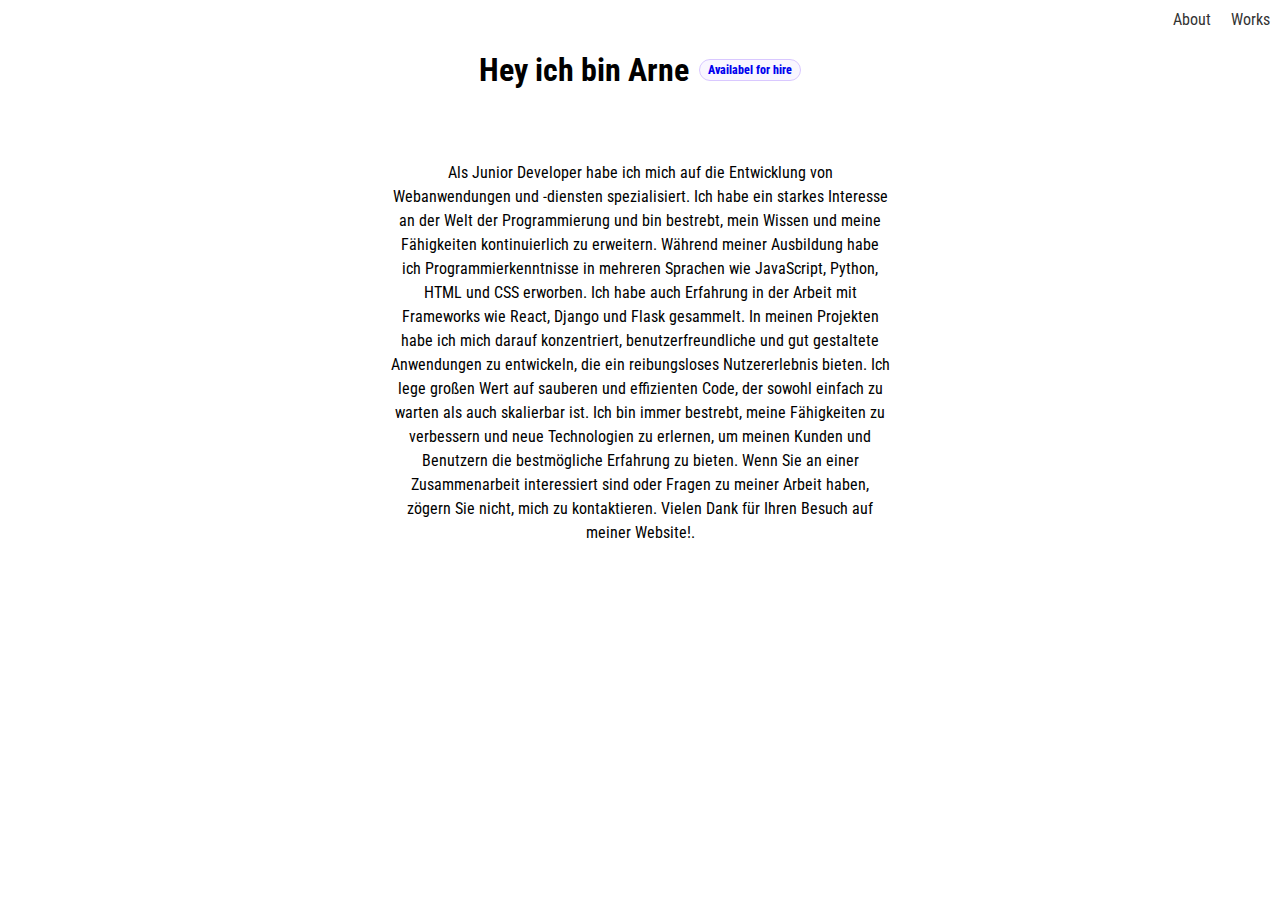
<file: index.html>
<!DOCTYPE html>
<html>
<head>
	<link rel="stylesheet" href="general_settings.css">


	</head>
<body>
	
	<div class="right">
		<a href="#about">About</a>
		<a href="./project.html">Works</a>
	</div>
	<div class="center">
		<h1>Hey ich bin Arne</h1>
		<button><a class="button text" href="#">Availabel for hire</a></button>
	</div>
	
	<div class="center">
		<p>Als Junior Developer habe ich mich auf die Entwicklung von Webanwendungen und -diensten spezialisiert. Ich habe ein starkes Interesse an der Welt der Programmierung und bin bestrebt, mein Wissen und meine Fähigkeiten kontinuierlich zu erweitern.

			Während meiner Ausbildung habe ich Programmierkenntnisse in mehreren Sprachen wie JavaScript, Python, HTML und CSS erworben. Ich habe auch Erfahrung in der Arbeit mit Frameworks wie React, Django und Flask gesammelt.
			
			In meinen Projekten habe ich mich darauf konzentriert, benutzerfreundliche und gut gestaltete Anwendungen zu entwickeln, die ein reibungsloses Nutzererlebnis bieten. Ich lege großen Wert auf sauberen und effizienten Code, der sowohl einfach zu warten als auch skalierbar ist.
			
			Ich bin immer bestrebt, meine Fähigkeiten zu verbessern und neue Technologien zu erlernen, um meinen Kunden und Benutzern die bestmögliche Erfahrung zu bieten. Wenn Sie an einer Zusammenarbeit interessiert sind oder Fragen zu meiner Arbeit haben, zögern Sie nicht, mich zu kontaktieren. Vielen Dank für Ihren Besuch auf meiner Website!.</p>
	</div>
	<a name="about"></a>
	<a name="works"></a>
	
</body>
</html>
</file>
<file: general_settings.css>
@import url('https://fonts.googleapis.com/css2?family=Tilt+Neon&display=swap');
@import url('https://fonts.googleapis.com/css2?family=Roboto+Condensed:ital,wght@0,300;0,400;0,700;1,300;1,400;1,700&display=swap');
:root{
    --main-brand-color: #3d3d3d;
    --primary-color: #ffffff;
    --secundary-color: #3d3d3d;
    --light-secundary-color: #3d3d3d;
    --text-color: #b13636;
    --secundary-text-color: #18d040;
} 

.site{
  background-image: ;


}


.center {
  text-align: center;
  margin-top: 30px;
  display: flex;
  flex-direction: row;
  align-items: center;
  justify-content: center;
  font-family: "Roboto Condensed";
}
.center h1 {
  margin-right: 10px;
}
.center button {
  background-color: #f9f6ff;
  color: #a379ff;
  font-family: Arial;
  font-size: 12px;
  font-weight: 800;
  font-style: normal;
  text-decoration: none;
  padding: 3px 8px;
  border: 1px solid #d9c8ff;
  border-radius: 25px;
  display: inline-block;
  font-family: "Roboto Condensed";
  
}
.button {text-decoration: none;}

.center button:hover{
  box-shadow: 0 0 20px 0 rgba(0, 0, 0, 0.2);
}


.center p {  
  margin-top: 20px;
  text-align: center;
  line-height: 1.5;
  max-width: 500px;
  font-family: "Roboto Condensed";
}
.right {
  position: absolute;
  top: 0;
  right: 0;
  padding: 10px;
  display: flex;
  flex-direction: row;
  align-items: center;
}
.right a {
  margin-left: 20px;
  text-decoration: none;
  color: #333;
  font-family: "Roboto Condensed";

}
</file>
